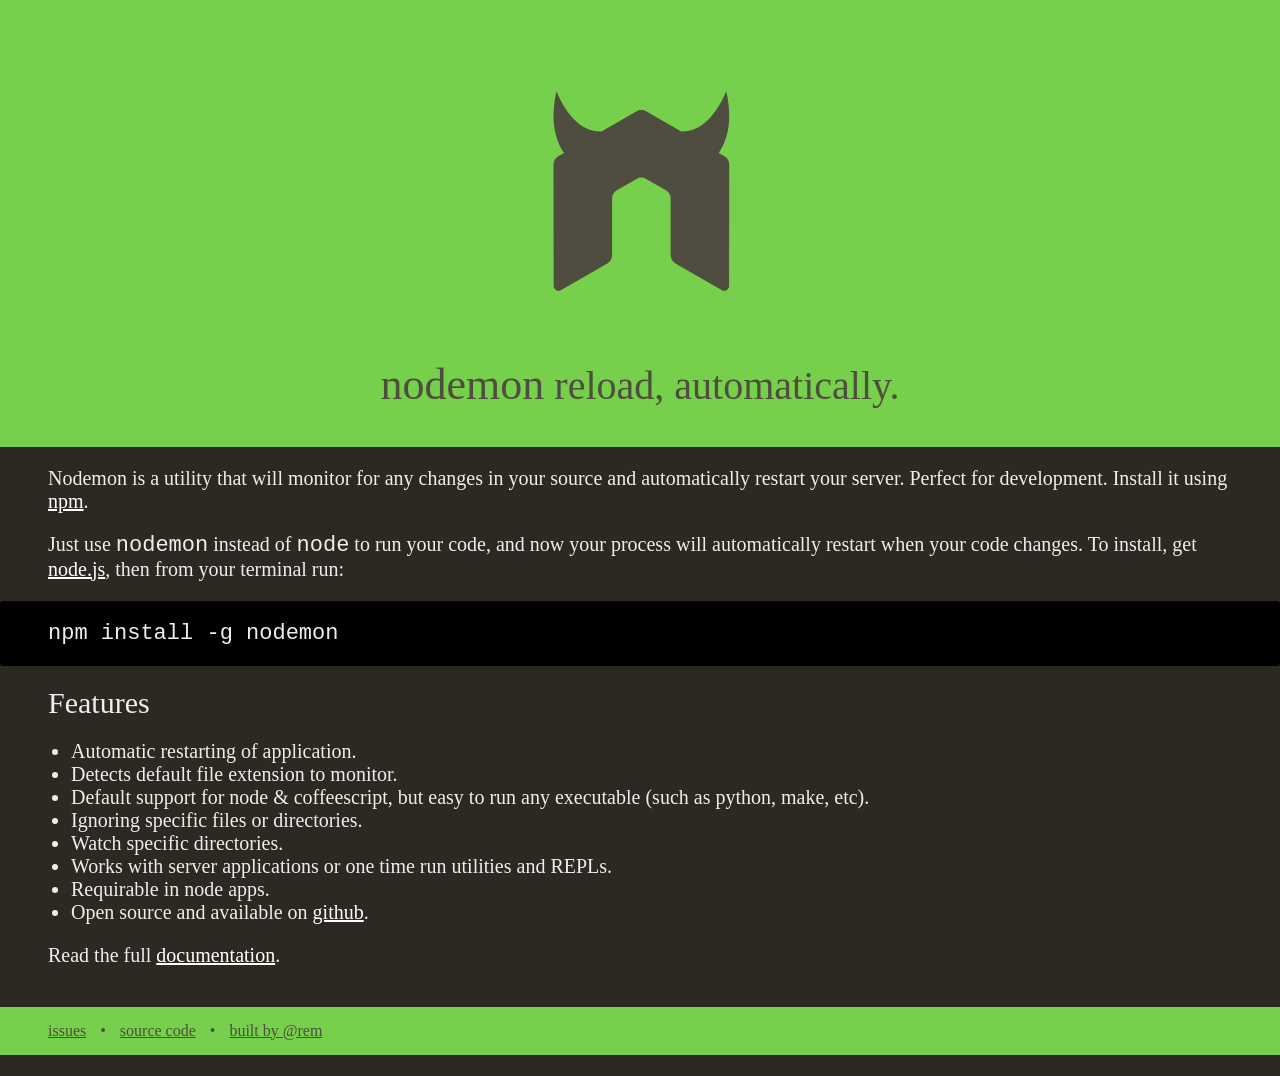
<file: node.js/node_modules/nodemon/web/index.html>
<!DOCTYPE html>
<html>
<head>
<meta charset=utf-8>
<meta name="viewport" content="width=device-width">
<title>nodemon</title>
<style id="jsbin-css">
@font-face {
  font-family: 'Roboto';
  font-style: normal;
  font-weight: 100;
  src: local('Roboto Thin'), local('Roboto-Thin'), url(http://themes.googleusercontent.com/static/fonts/roboto/v9/vzIUHo9z-oJ4WgkpPOtg13YhjbSpvc47ee6xR_80Hnw.woff) format('woff');
}
@font-face {
  font-family: 'Roboto';
  font-style: normal;
  font-weight: 300;
  src: local('Roboto Light'), local('Roboto-Light'), url(http://themes.googleusercontent.com/static/fonts/roboto/v9/Hgo13k-tfSpn0qi1SFdUfbO3LdcAZYWl9Si6vvxL-qU.woff) format('woff');
}
@font-face {
  font-family: 'Roboto';
  font-style: normal;
  font-weight: 500;
  src: local('Roboto Medium'), local('Roboto-Medium'), url(http://themes.googleusercontent.com/static/fonts/roboto/v9/RxZJdnzeo3R5zSexge8UUbO3LdcAZYWl9Si6vvxL-qU.woff) format('woff');
}

body, html {
  margin: 0;
  min-height: 100%;
  background: #2B2922;
  color: #eee;
  font-family: 'Roboto', serif;
  font-size: 20px;
  font-weight: 100;
}

html {
  margin-bottom: 20px;
}

header, footer {
  background: #76d04b;
  padding: 10px;
  position: relative;
  /* background: white; */
}

svg {
  width: 200px;
  height: 200px;
  margin: 0 auto;
  padding: 80px 0 0;
  border: 1px solid #77d04b;
  display: block;
  fill: #4F4D3F;
}

header, footer a, footer p {
  color: #4F4D3F;
}

h1 {
  padding: 40px 0 0 0;
  font-weight: 300;
}

h2 {
  font-weight: 100;
}

header strong {
  font-weight: 500;
  font-size: 110%;
}

header h1, header h2 {
  text-align: center;
}

body > p, h2, ul {
  margin: 20px 48px;
}

ul {
  padding-left: 23px;
}

code {
  font-weight: 100;
  font-size: 22px;
  font-family: 'courier new';
}

pre code {
  font-family: courier;
}

pre {
  white-space: pre-wrap;
  background: #000;
  border-radius: 3px;
  padding: 20px 48px;
}

a {
  color: #fff;
  font-weight: 400;
}

footer {
  margin-top: 40px;
  padding: 10px 28px;
}

footer p {
  font-size: 80%;
  margin: 5px 10px;
}

footer a {
  padding: 10px;
}

@media screen and (max-width: 500px) {
  body > p, h2, ul {
    margin: 20px 10px;
  }

  pre {
    padding: 20px 12px;
  }

  footer {
    padding: 10px 12px;
  }

  pre, pre code {
    margin: 10px 0;
  }
}
</style>
</head>
<body>
  <header>
    <svg version="1.1" id="template" xmlns="http://www.w3.org/2000/svg" xmlns:xlink="http://www.w3.org/1999/xlink" x="0px" y="0px" width="160" height="180"
     viewBox="0 0 160 185" xml:space="preserve">
      <path d="M158.156,60.461l-5.326-3.066
                c8.189-12.08,13.084-30.242,6.947-57.395c0,0-13.82,38.733-41.602,37.449L85.645,18.73c-1.227-0.728-2.602-1.103-3.992-1.159
                c-0.125,0-0.648,0-0.75,0c-1.387,0.057-2.76,0.432-4.004,1.159L44.367,37.449C16.586,38.738,2.762,0,2.762,0
                c-6.141,27.152-1.238,45.314,6.949,57.395l-5.324,3.066C1.682,62.018,0,64.914,0,68.072l0.16,112.363
                c0,1.568,0.812,3.021,2.188,3.783c1.344,0.812,3.008,0.812,4.35,0l43.094-24.676c2.727-1.619,4.385-4.477,4.385-7.6V99.449
                c0-3.129,1.658-6.031,4.373-7.582l18.35-10.568c1.367-0.795,2.863-1.182,4.391-1.182c1.492,0,3.027,0.387,4.356,1.182
                l18.344,10.568c2.715,1.551,4.379,4.453,4.379,7.582v52.494c0,3.123,1.68,6.002,4.391,7.6l43.082,24.676
                c1.352,0.812,3.039,0.812,4.379,0c1.336-0.762,2.176-2.215,2.176-3.783l0.141-112.363
                C162.535,64.914,160.879,62.018,158.156,60.461z"/>
    </svg>
    <h1><strong>nodemon</strong> reload, automatically.</h1>

  </header>

  <p>Nodemon is a utility that will monitor for any changes in your source and automatically restart your server. Perfect for development. Install it using <a href="https://npmjs.org/package/nodemon">npm</a>.</p>

  <p>Just use <code>nodemon</code> instead of <code>node</code> to run your code, and now your process will automatically restart when your code changes. To install, get <a href="http://nodejs.org" target="_blank">node.js</a>, then from your terminal run:</p>

  <pre><code>npm install -g nodemon</code></pre>


  <h2>Features</h2>

  <ul>
    <li>Automatic restarting of application.</li>
    <li>Detects default file extension to monitor.</li>
    <li>Default support for node &amp; coffeescript, but easy to run any executable (such as python, make, etc).</li>
    <li>Ignoring specific files or directories.</li>
    <li>Watch specific directories.</li>
    <li>Works with server applications or one time run utilities and REPLs.</li>
    <li>Requirable in node apps.</li>
    <li>Open source and available on <a href="http://github.com/remy/nodemon/">github</a>.</li>
  </ul>

  <p>Read the full <a href="http://github.com/remy/nodemon#nodemon">documentation</a>.</p>

  <footer>
    <p><a href="https://github.com/remy/nodemon/issues">issues</a> &bull; <a href="https://github.com/remy/nodemon/">source code</a>  &bull; <a href="https://twitter.com/rem">built by @rem</a></p>
  </footer>
</body>
</html>
</file>
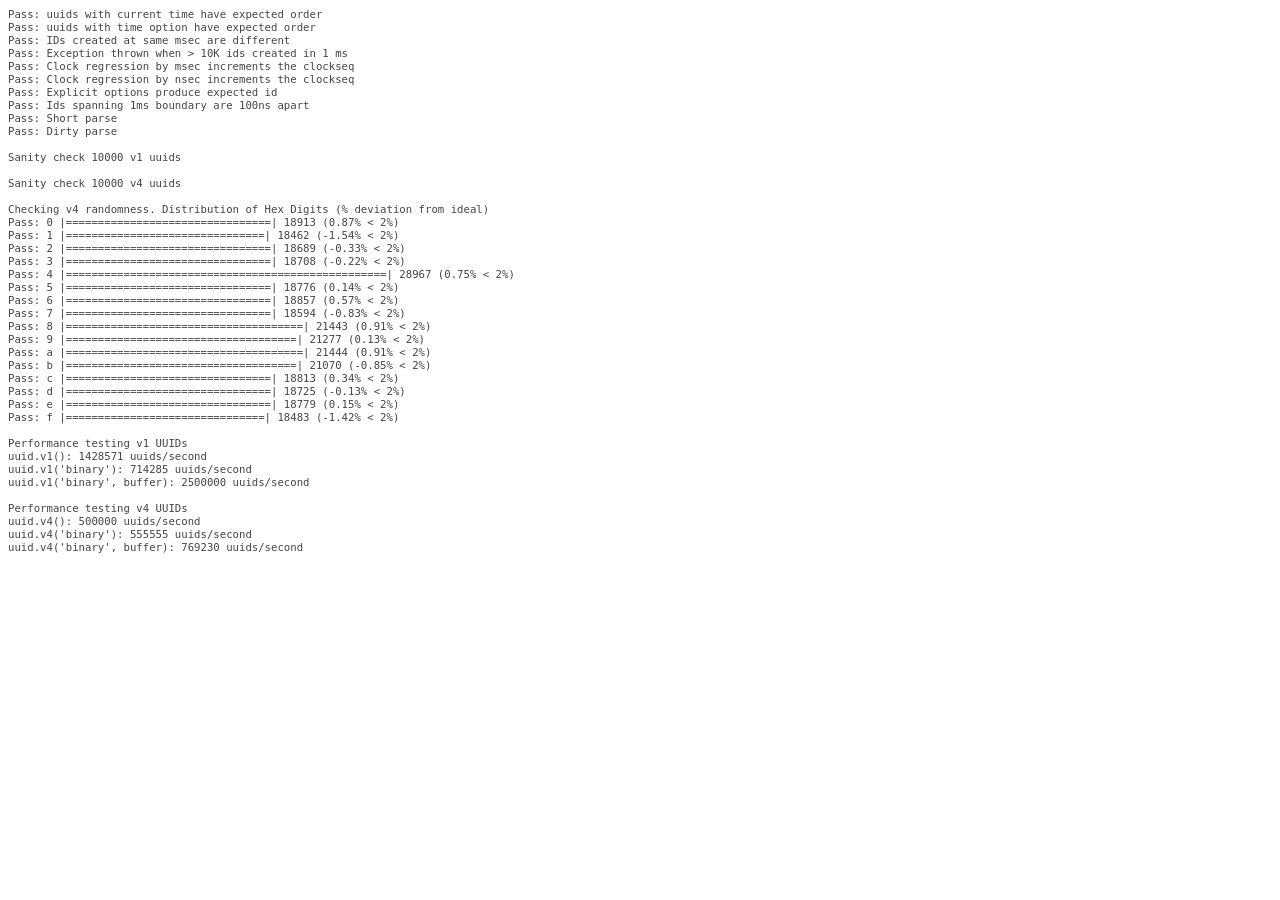
<file: node.js/node_modules/nodemon/node_modules/update-notifier/node_modules/request/node_modules/node-uuid/test/test.html>
<html>
  <head>
    <style>
      div {
        font-family: monospace;
        font-size: 8pt;
      }
      div.log {color: #444;}
      div.warn {color: #550;}
      div.error {color: #800; font-weight: bold;}
    </style>
    <script src="../uuid.js"></script>
  </head>
  <body>
    <script src="./test.js"></script>
  </body>
</html>
</file>
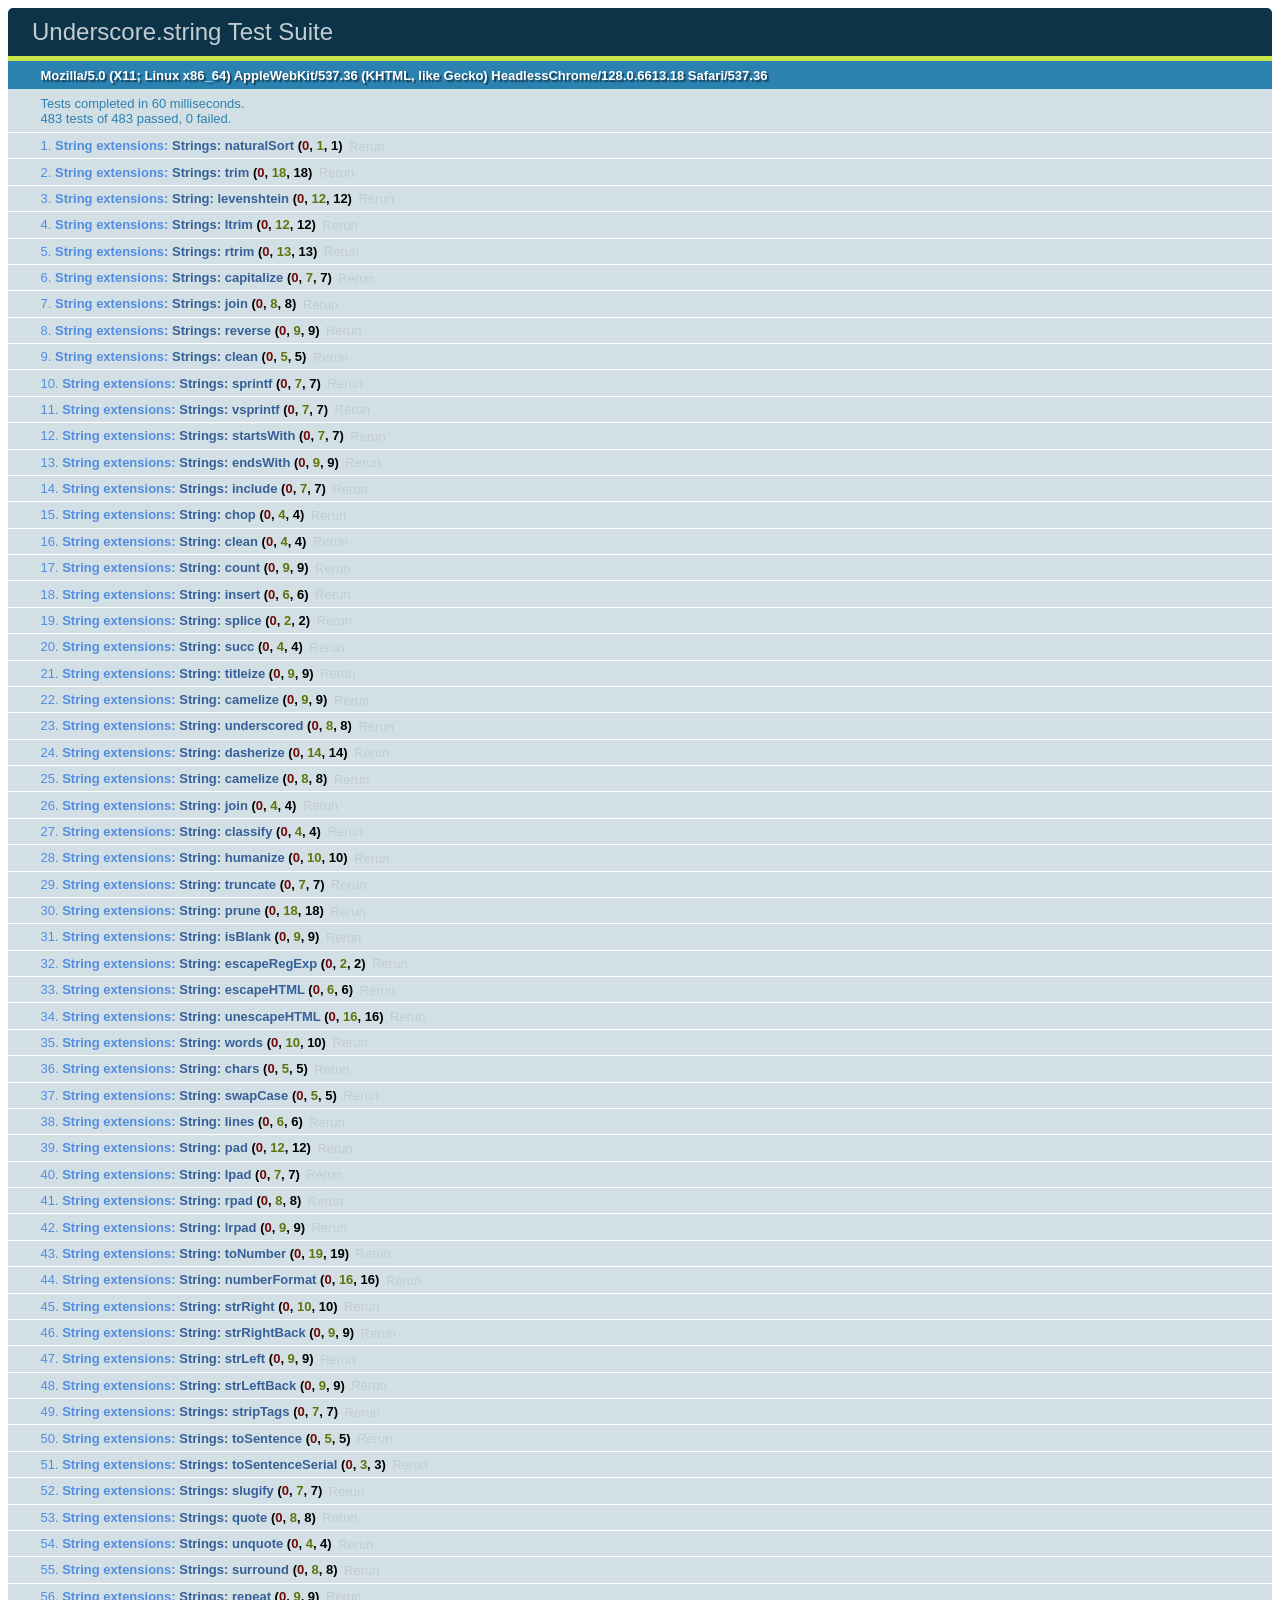
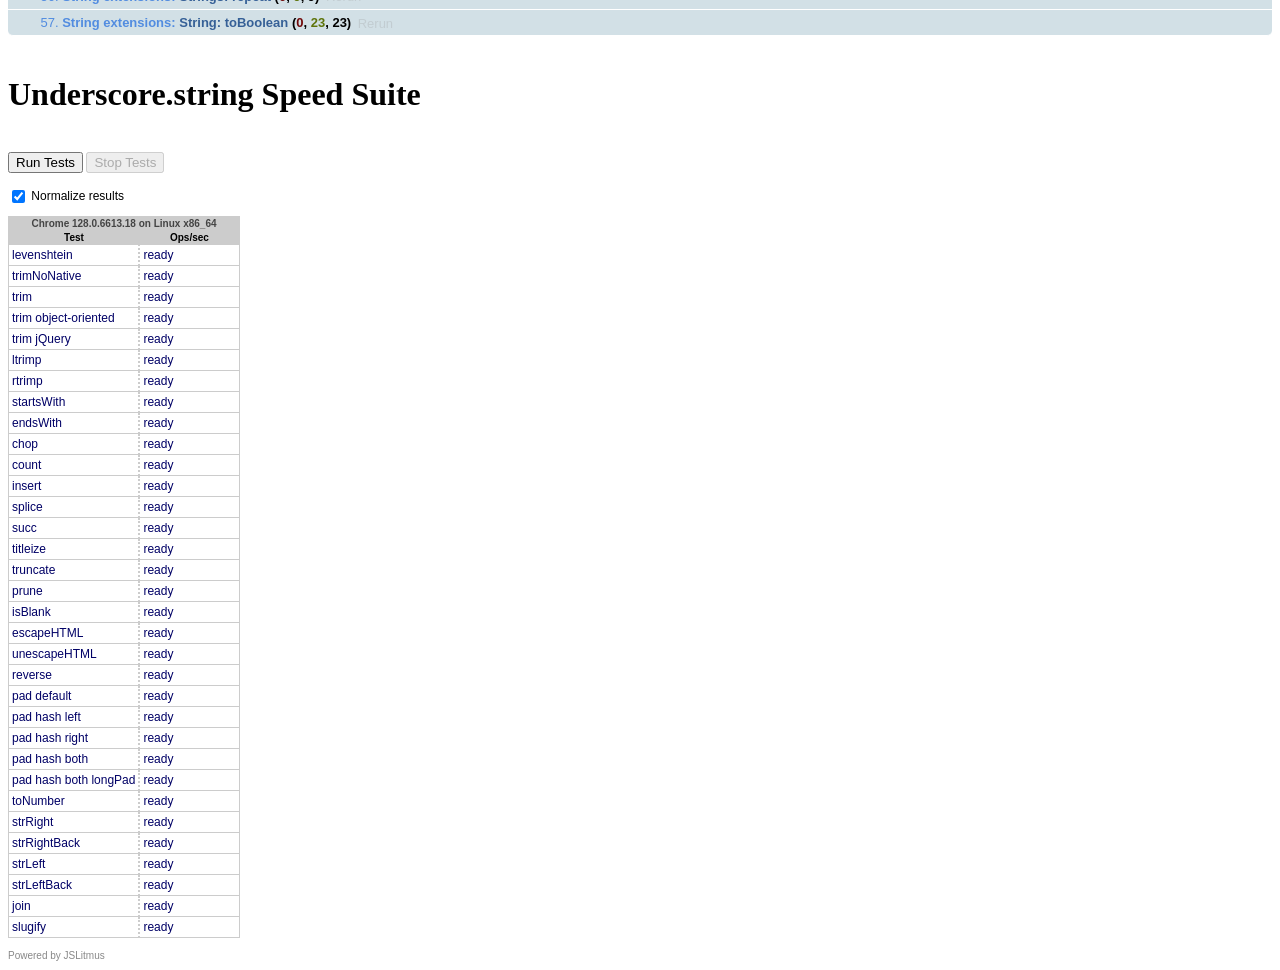
<file: node.js/node_modules/nodemon/node_modules/update-notifier/node_modules/configstore/node_modules/js-yaml/node_modules/argparse/node_modules/underscore.string/test/test.html>
<!DOCTYPE HTML>
<html>
<head>
  <meta charset="utf-8">
  <title>Underscore.strings Test Suite</title>
  <link rel="stylesheet" href="test_underscore/vendor/qunit.css" type="text/css" media="screen" />
  <script type="text/javascript" src="test_underscore/vendor/jquery.js"></script>
  <script type="text/javascript" src="test_underscore/vendor/qunit.js"></script>
  <script type="text/javascript" src="test_underscore/vendor/jslitmus.js"></script>
  <script type="text/javascript" src="underscore.js"></script>
  <script type="text/javascript" src="../lib/underscore.string.js"></script>
  <script type="text/javascript" src="strings.js"></script>
  <script type="text/javascript" src="speed.js"></script>
</head>
<body>
  <h1 id="qunit-header">Underscore.string Test Suite</h1>
  <h2 id="qunit-banner"></h2>
  <h2 id="qunit-userAgent"></h2>
  <ol id="qunit-tests"></ol>
  <br />
  <h1 class="qunit-header">Underscore.string Speed Suite</h1>
  <!-- <h2 class="qunit-userAgent">
    A representative sample of the functions are benchmarked here, to provide
    a sense of how fast they might run in different browsers.
    Each iteration runs on an array of 1000 elements.<br /><br />
    For example, the 'intersect' test measures the number of times you can
    find the intersection of two thousand-element arrays in one second.
  </h2> -->
  <br />
</body>
</html>
</file>
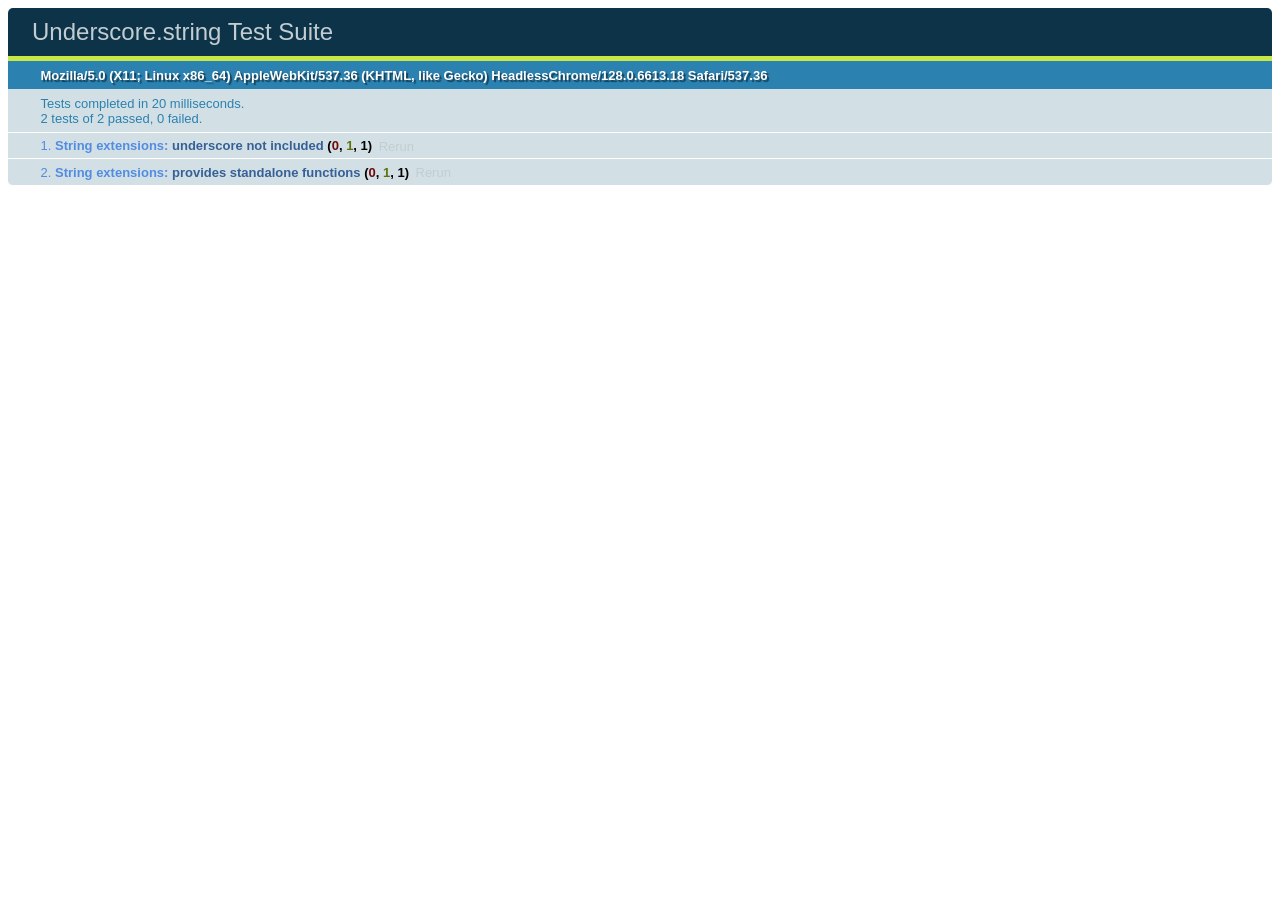
<file: node.js/node_modules/nodemon/node_modules/update-notifier/node_modules/configstore/node_modules/js-yaml/node_modules/argparse/node_modules/underscore.string/test/test_standalone.html>
<!DOCTYPE HTML>
<html>
<head>
  <title>Underscore.strings Test Suite</title>
  <link rel="stylesheet" href="test_underscore/vendor/qunit.css" type="text/css" media="screen" />
  <script type="text/javascript" src="test_underscore/vendor/jquery.js"></script>
  <script type="text/javascript" src="test_underscore/vendor/qunit.js"></script>
  <script type="text/javascript" src="../lib/underscore.string.js"></script>
  <script type="text/javascript" src="strings_standalone.js"></script>

</head>
<body>
  <h1 id="qunit-header">Underscore.string Test Suite</h1>
  <h2 id="qunit-banner"></h2>
  <h2 id="qunit-userAgent"></h2>
  <ol id="qunit-tests"></ol>
</body>
</html>
</file>
<file: node.js/node_modules/nodemon/node_modules/update-notifier/node_modules/configstore/node_modules/js-yaml/node_modules/argparse/node_modules/underscore.string/test/test_underscore/vendor/qunit.css>
/**
 * QUnit v1.10.0 - A JavaScript Unit Testing Framework
 *
 * http://qunitjs.com
 *
 * Copyright 2012 jQuery Foundation and other contributors
 * Released under the MIT license.
 * http://jquery.org/license
 */

/** Font Family and Sizes */

#qunit-tests, #qunit-header, #qunit-banner, #qunit-testrunner-toolbar, #qunit-userAgent, #qunit-testresult {
	font-family: "Helvetica Neue Light", "HelveticaNeue-Light", "Helvetica Neue", Calibri, Helvetica, Arial, sans-serif;
}

#qunit-testrunner-toolbar, #qunit-userAgent, #qunit-testresult, #qunit-tests li { font-size: small; }
#qunit-tests { font-size: smaller; }


/** Resets */

#qunit-tests, #qunit-tests ol, #qunit-header, #qunit-banner, #qunit-userAgent, #qunit-testresult, #qunit-modulefilter {
	margin: 0;
	padding: 0;
}


/** Header */

#qunit-header {
	padding: 0.5em 0 0.5em 1em;

	color: #8699a4;
	background-color: #0d3349;

	font-size: 1.5em;
	line-height: 1em;
	font-weight: normal;

	border-radius: 5px 5px 0 0;
	-moz-border-radius: 5px 5px 0 0;
	-webkit-border-top-right-radius: 5px;
	-webkit-border-top-left-radius: 5px;
}

#qunit-header a {
	text-decoration: none;
	color: #c2ccd1;
}

#qunit-header a:hover,
#qunit-header a:focus {
	color: #fff;
}

#qunit-testrunner-toolbar label {
	display: inline-block;
	padding: 0 .5em 0 .1em;
}

#qunit-banner {
	height: 5px;
}

#qunit-testrunner-toolbar {
	padding: 0.5em 0 0.5em 2em;
	color: #5E740B;
	background-color: #eee;
	overflow: hidden;
}

#qunit-userAgent {
	padding: 0.5em 0 0.5em 2.5em;
	background-color: #2b81af;
	color: #fff;
	text-shadow: rgba(0, 0, 0, 0.5) 2px 2px 1px;
}

#qunit-modulefilter-container {
	float: right;
}

/** Tests: Pass/Fail */

#qunit-tests {
	list-style-position: inside;
}

#qunit-tests li {
	padding: 0.4em 0.5em 0.4em 2.5em;
	border-bottom: 1px solid #fff;
	list-style-position: inside;
}

#qunit-tests.hidepass li.pass, #qunit-tests.hidepass li.running  {
	display: none;
}

#qunit-tests li strong {
	cursor: pointer;
}

#qunit-tests li a {
	padding: 0.5em;
	color: #c2ccd1;
	text-decoration: none;
}
#qunit-tests li a:hover,
#qunit-tests li a:focus {
	color: #000;
}

#qunit-tests ol {
	margin-top: 0.5em;
	padding: 0.5em;

	background-color: #fff;

	border-radius: 5px;
	-moz-border-radius: 5px;
	-webkit-border-radius: 5px;
}

#qunit-tests table {
	border-collapse: collapse;
	margin-top: .2em;
}

#qunit-tests th {
	text-align: right;
	vertical-align: top;
	padding: 0 .5em 0 0;
}

#qunit-tests td {
	vertical-align: top;
}

#qunit-tests pre {
	margin: 0;
	white-space: pre-wrap;
	word-wrap: break-word;
}

#qunit-tests del {
	background-color: #e0f2be;
	color: #374e0c;
	text-decoration: none;
}

#qunit-tests ins {
	background-color: #ffcaca;
	color: #500;
	text-decoration: none;
}

/*** Test Counts */

#qunit-tests b.counts                       { color: black; }
#qunit-tests b.passed                       { color: #5E740B; }
#qunit-tests b.failed                       { color: #710909; }

#qunit-tests li li {
	padding: 5px;
	background-color: #fff;
	border-bottom: none;
	list-style-position: inside;
}

/*** Passing Styles */

#qunit-tests li li.pass {
	color: #3c510c;
	background-color: #fff;
	border-left: 10px solid #C6E746;
}

#qunit-tests .pass                          { color: #528CE0; background-color: #D2E0E6; }
#qunit-tests .pass .test-name               { color: #366097; }

#qunit-tests .pass .test-actual,
#qunit-tests .pass .test-expected           { color: #999999; }

#qunit-banner.qunit-pass                    { background-color: #C6E746; }

/*** Failing Styles */

#qunit-tests li li.fail {
	color: #710909;
	background-color: #fff;
	border-left: 10px solid #EE5757;
	white-space: pre;
}

#qunit-tests > li:last-child {
	border-radius: 0 0 5px 5px;
	-moz-border-radius: 0 0 5px 5px;
	-webkit-border-bottom-right-radius: 5px;
	-webkit-border-bottom-left-radius: 5px;
}

#qunit-tests .fail                          { color: #000000; background-color: #EE5757; }
#qunit-tests .fail .test-name,
#qunit-tests .fail .module-name             { color: #000000; }

#qunit-tests .fail .test-actual             { color: #EE5757; }
#qunit-tests .fail .test-expected           { color: green;   }

#qunit-banner.qunit-fail                    { background-color: #EE5757; }


/** Result */

#qunit-testresult {
	padding: 0.5em 0.5em 0.5em 2.5em;

	color: #2b81af;
	background-color: #D2E0E6;

	border-bottom: 1px solid white;
}
#qunit-testresult .module-name {
	font-weight: bold;
}

/** Fixture */

#qunit-fixture {
	position: absolute;
	top: -10000px;
	left: -10000px;
	width: 1000px;
	height: 1000px;
}
</file>
